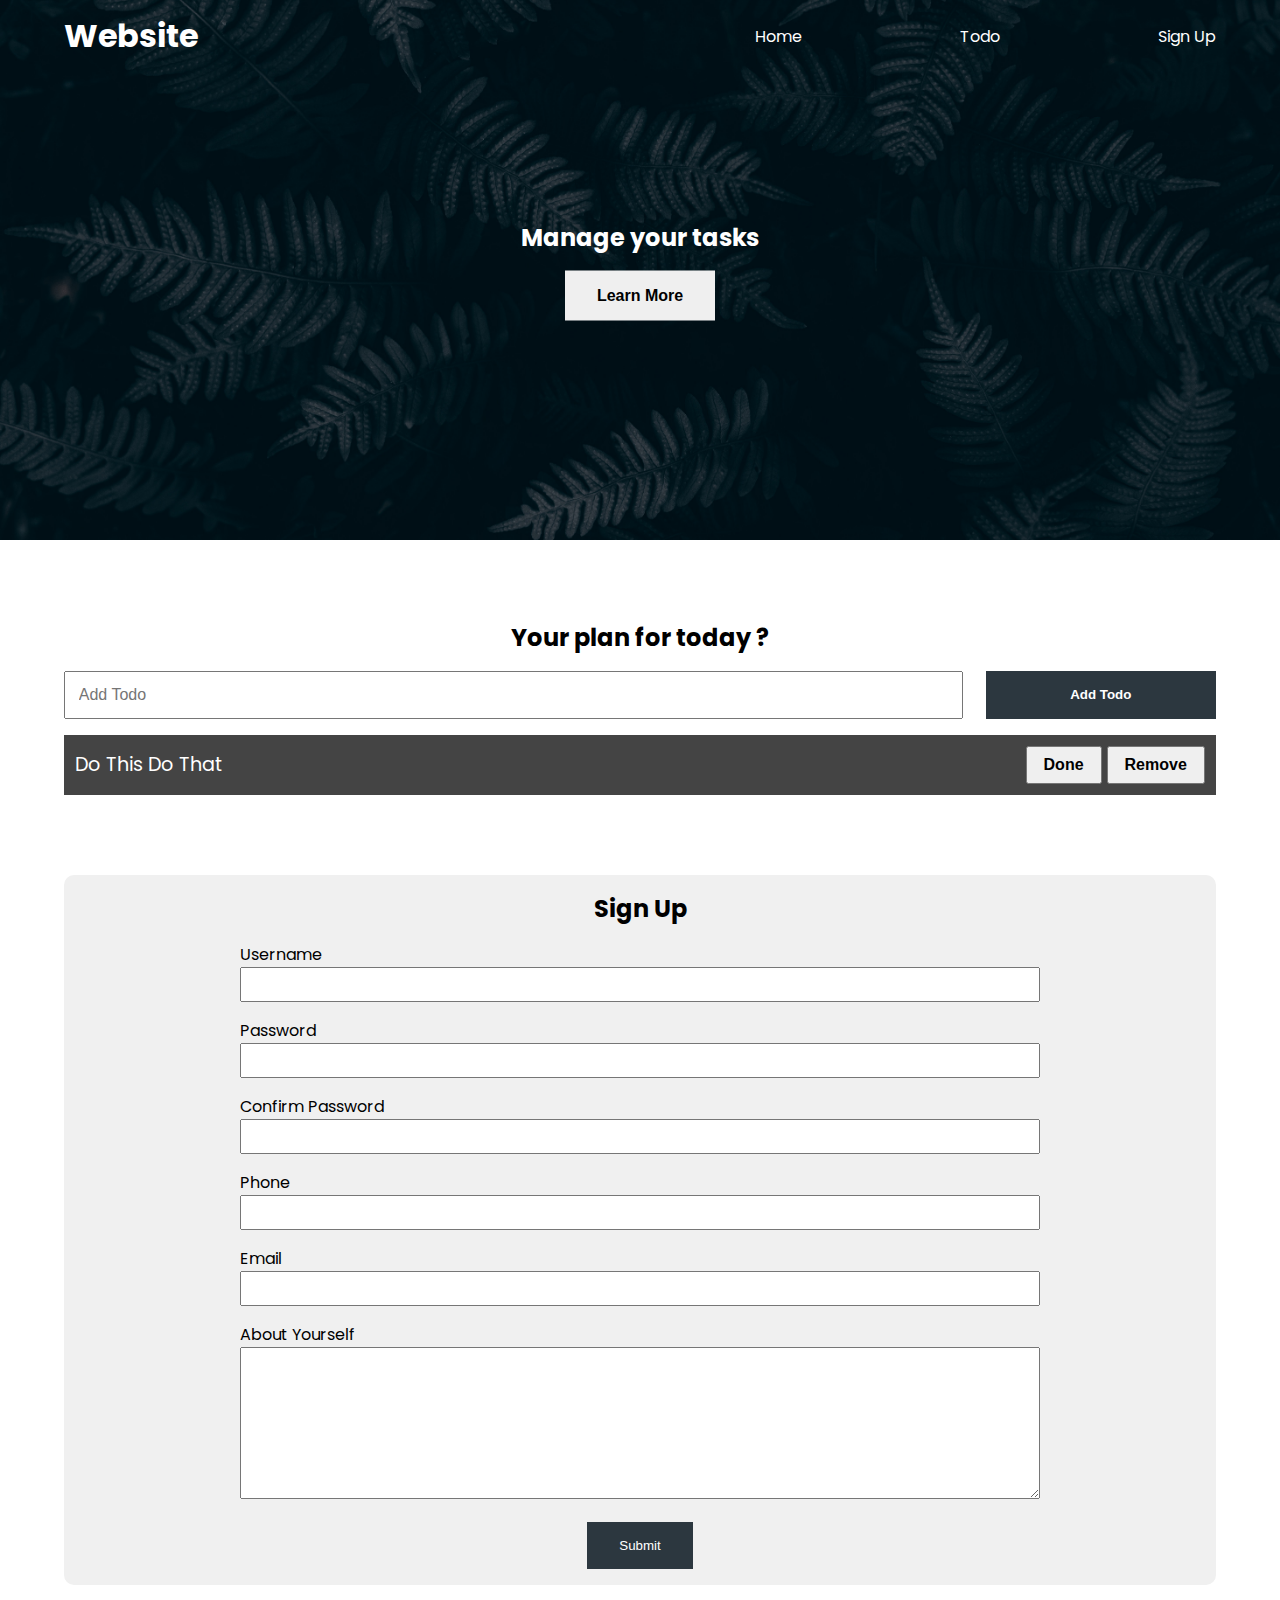
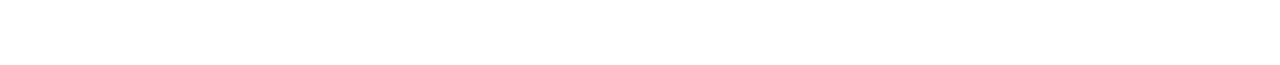
<file: index.html>
<!DOCTYPE html>
<html lang="en">
  <head>
    <meta charset="UTF-8" />
    <meta http-equiv="X-UA-Compatible" content="IE=edge" />
    <meta name="viewport" content="width=device-width, initial-scale=1.0" />
    <link rel="stylesheet" href="./style.css" />
   
    <!-- <script src="index.js" defer></script> -->
     <script src="event.js" defer></script>

    <title>My Website</title>
  </head>
  <body>
    <header class="header">
      <nav class="nav container">
        <h1 class="logo">Website</h1>
        <ul class="nav-items">
          <li class="nav-item"><a href="#home">Home</a></li>
          <li class="nav-item"><a href="">Todo</a></li>
          <li class="nav-item"><a href="">Sign Up</a></li>
        </ul>
      </nav>
      <div class="headline">
        <h2 id="main-heading">
          Manage your tasks <span style="display: none">Hello</span>
        </h2>
        <button class="btn btn-headline">Learn More</button>
      </div>
    </header>
    <section class="section-todo container">
      <h2>Your plan for today ?</h2>
      <!-- todo form  -->
      <form class="form-todo">
        <input type="text" name="" id="" placeholder="Add Todo" />
        <input type="submit" value="Add Todo" class="btn" />
      </form>
      <ul class="todo-list">
        <li>
          <span class="text">Do this do that</span>
          <div class="todo-buttons">
            <button class="todo-btn done">Done</button>
            <button class="todo-btn remove">Remove</button>
          </div>
        </li>
      </ul>
    </section>
    <section class="section-signup container">
      <h2>Sign Up</h2>
      <form class="signup-form">
        <div class="form-group">
          <label for="username">Username</label>
          <input type="text" name="username" id="username" />
        </div>
        <div class="form-group">
          <label for="password">Password</label>
          <input type="password" name="password" id="password" />
        </div>
        <div class="form-group">
          <label for="confirmPassword">Confirm Password</label>
          <input type="password" name="confirmPassword" id="confirmPassword" />
        </div>
        <div class="form-group">
          <label for="phone">Phone</label>
          <input type="text" name="phone" id="phone" />
        </div>
        <div class="form-group">
          <label for="email">Email</label>
          <input type="email" name="email" id="email" />
        </div>
        <div class="form-group">
          <label for="about">About Yourself</label>
          <textarea name="about" id="about" cols="30" rows="10"></textarea>
        </div>
        <button type="submit" class="btn signup-btn">Submit</button>
      </form>
    </section>
  </body>
</html>
</file>
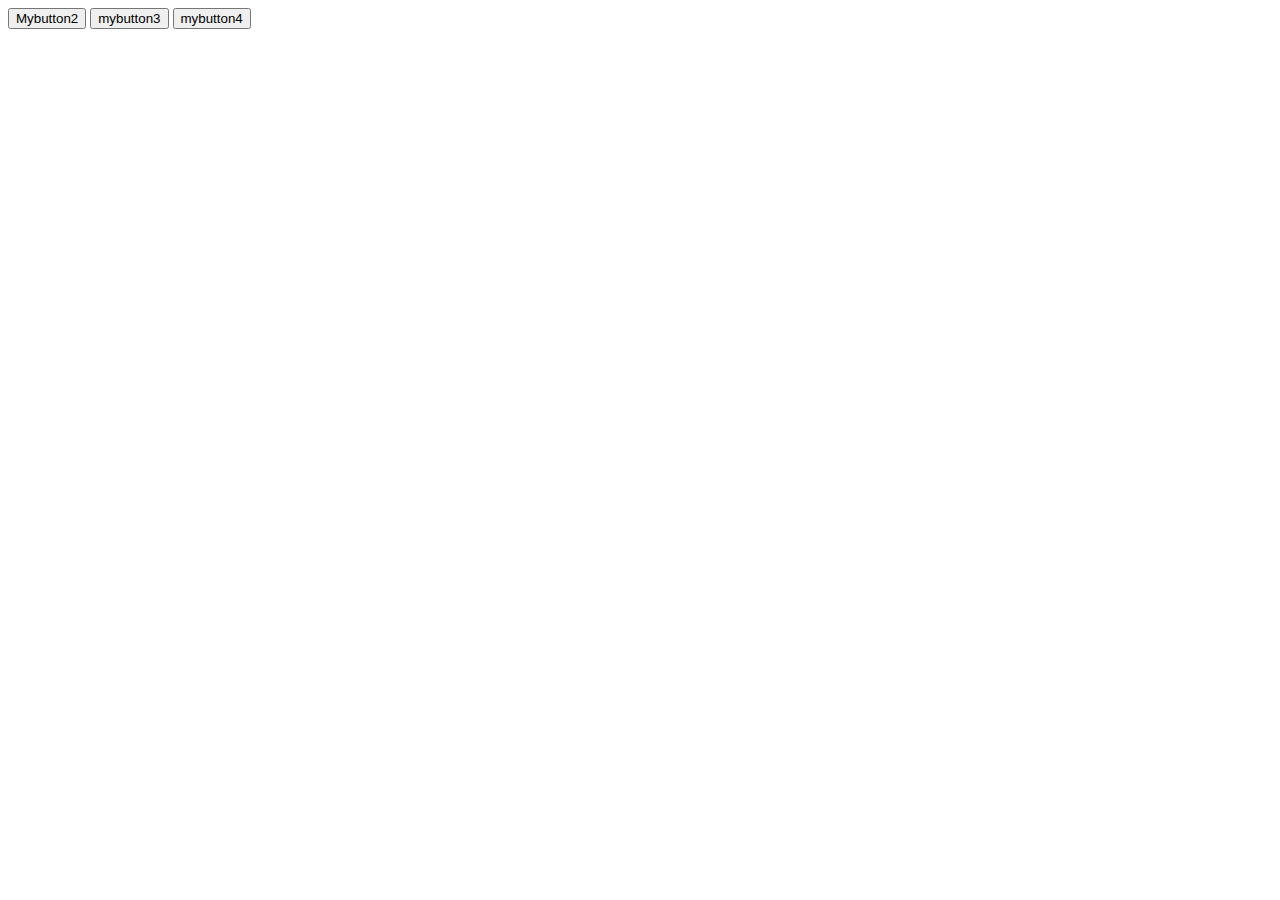
<file: button.html>
<!DOCTYPE html>
<html lang="en">
<head>
    <meta charset="UTF-8">
    <meta name="viewport" content="width=device-width, initial-scale=1.0">
    <title>Document</title>
    <script src="button.js" defer></script>
</head>
<body>
    <div class="mybutton">
        <button id="one"> Mybutton2</button>
        <button id="three"> mybutton3</button>
        <button id="four"> mybutton4</button>
    </div>
 
</body>
</html>
</file>
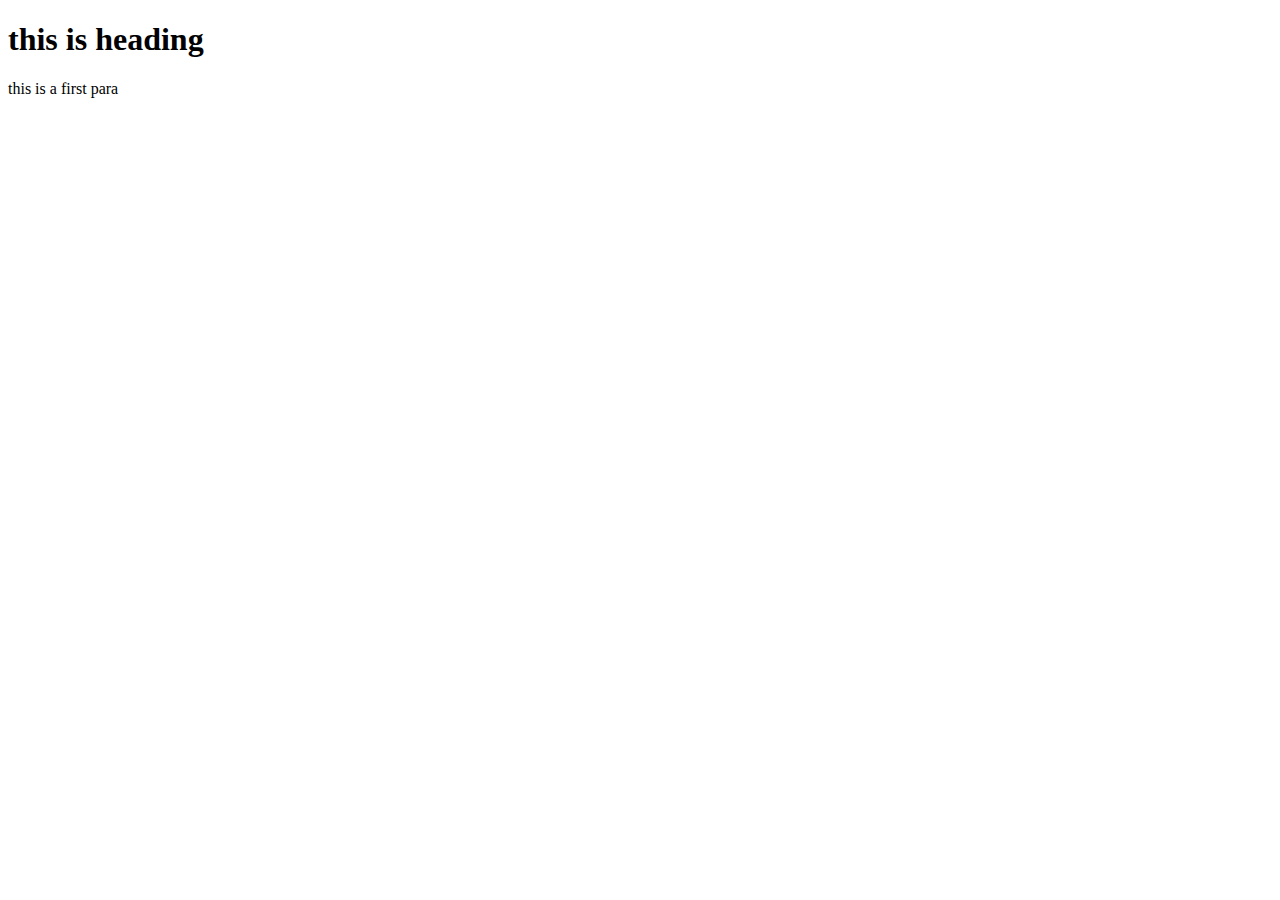
<file: array/arrray.html>
<!DOCTYPE html>
<html lang="en">
<head>
    <meta charset="UTF-8">
    <meta name="viewport" content="width=device-width, initial-scale=1.0">
    <title>Array</title>
    <script src="array.js" defer></script>
</head>
<body>
    <div class="container">
        <h1 > this is heading</h1>

        <p> this is a first para </p>
    </div>
    
</body>
</html>
</file>
<file: style.css>
@import url("https://fonts.googleapis.com/css2?family=Poppins:wght@200;300;400;500;600;700&display=swap");
* {
  box-sizing: border-box;
  padding: 0;
  margin: 0;
}
body {
  font-family: "Poppins", sans-serif;
}
a {
  text-decoration: none;
  color: white;
}
.header {
  position: relative;
  min-height: 60vh;
  background: url("./bg-image.jpg");
  background-position: center;
  background-repeat: no-repeat;
  background-size: cover;
  color: white;
}
.bg-dark {
  background: #000;
  color: #eee;
}
.container {
  max-width: 1200px;
  margin: auto;
  width: 90%;
}
.nav {
  min-height: 8vh;
  display: flex;
  justify-content: space-between;
  align-items: center;
}
.nav-items {
  width: 40%;
  display: flex;
  list-style-type: none;
  justify-content: space-between;
}
.headline {
  text-align: center;
  position: absolute;
  top: 50%;
  left: 50%;
  transform: translate(-50%, -50%);
}
.btn {
  display: inline-block;
  outline: none;
  border: none;
  cursor: pointer;
}
.btn-headline {
  padding: 1rem 2rem;
  font-size: 1rem;
  margin-top: 1rem;
  font-weight: 600;
}
.section-todo {
  margin-top: 5rem;
  text-align: center;
}
.form-todo {
  min-height: 5vh;
  display: flex;
  justify-content: space-between;
  margin-top: 1rem;
}
.form-todo input {
  min-height: 100%;
}
.form-todo input[type="text"] {
  width: 78%;
  padding: 0.8rem;
  font-size: 1rem;
  font-weight: 400;
}
.form-todo input[type="submit"] {
  width: 20%;
  background: rgb(44, 55, 63);
  color: white;
  font-weight: bold;
}
.todo-list {
  text-align: left;
  font-size: 1.2rem;
  list-style-type: none;
}
.todo-list li {
  padding: 0.7rem;
  background: #444;
  color: white;
  margin-top: 1rem;
  text-transform: capitalize;
  display: flex;
  justify-content: space-between;
  align-items: center;
}
.todo-btn {
  /* min-height: 100%; */
  padding: 0.5rem 1rem;
  font-size: 1rem;
  font-weight: bold;
  cursor: pointer;
}
.section-signup {
  margin: 5rem auto;
  text-align: center;
  background: rgb(240, 240, 240);
  border-radius: 10px;
  padding: 1rem;
}
.signup-form {
  max-width: 800px;
  width: 95%;
  text-align: left;
  margin: auto;
}
.signup-form label {
  display: block;
}
.signup-form input {
  display: block;
  width: 100%;
  padding: 0.5rem;
}
.form-group {
  margin-top: 1rem;
}
.signup-form textarea {
  width: 100%;
}
.signup-btn {
  background: rgb(44, 55, 63);
  color: white;
  padding: 1rem 2rem;
  display: block;
  margin: auto;
  margin-top: 1rem;
}
</file>
